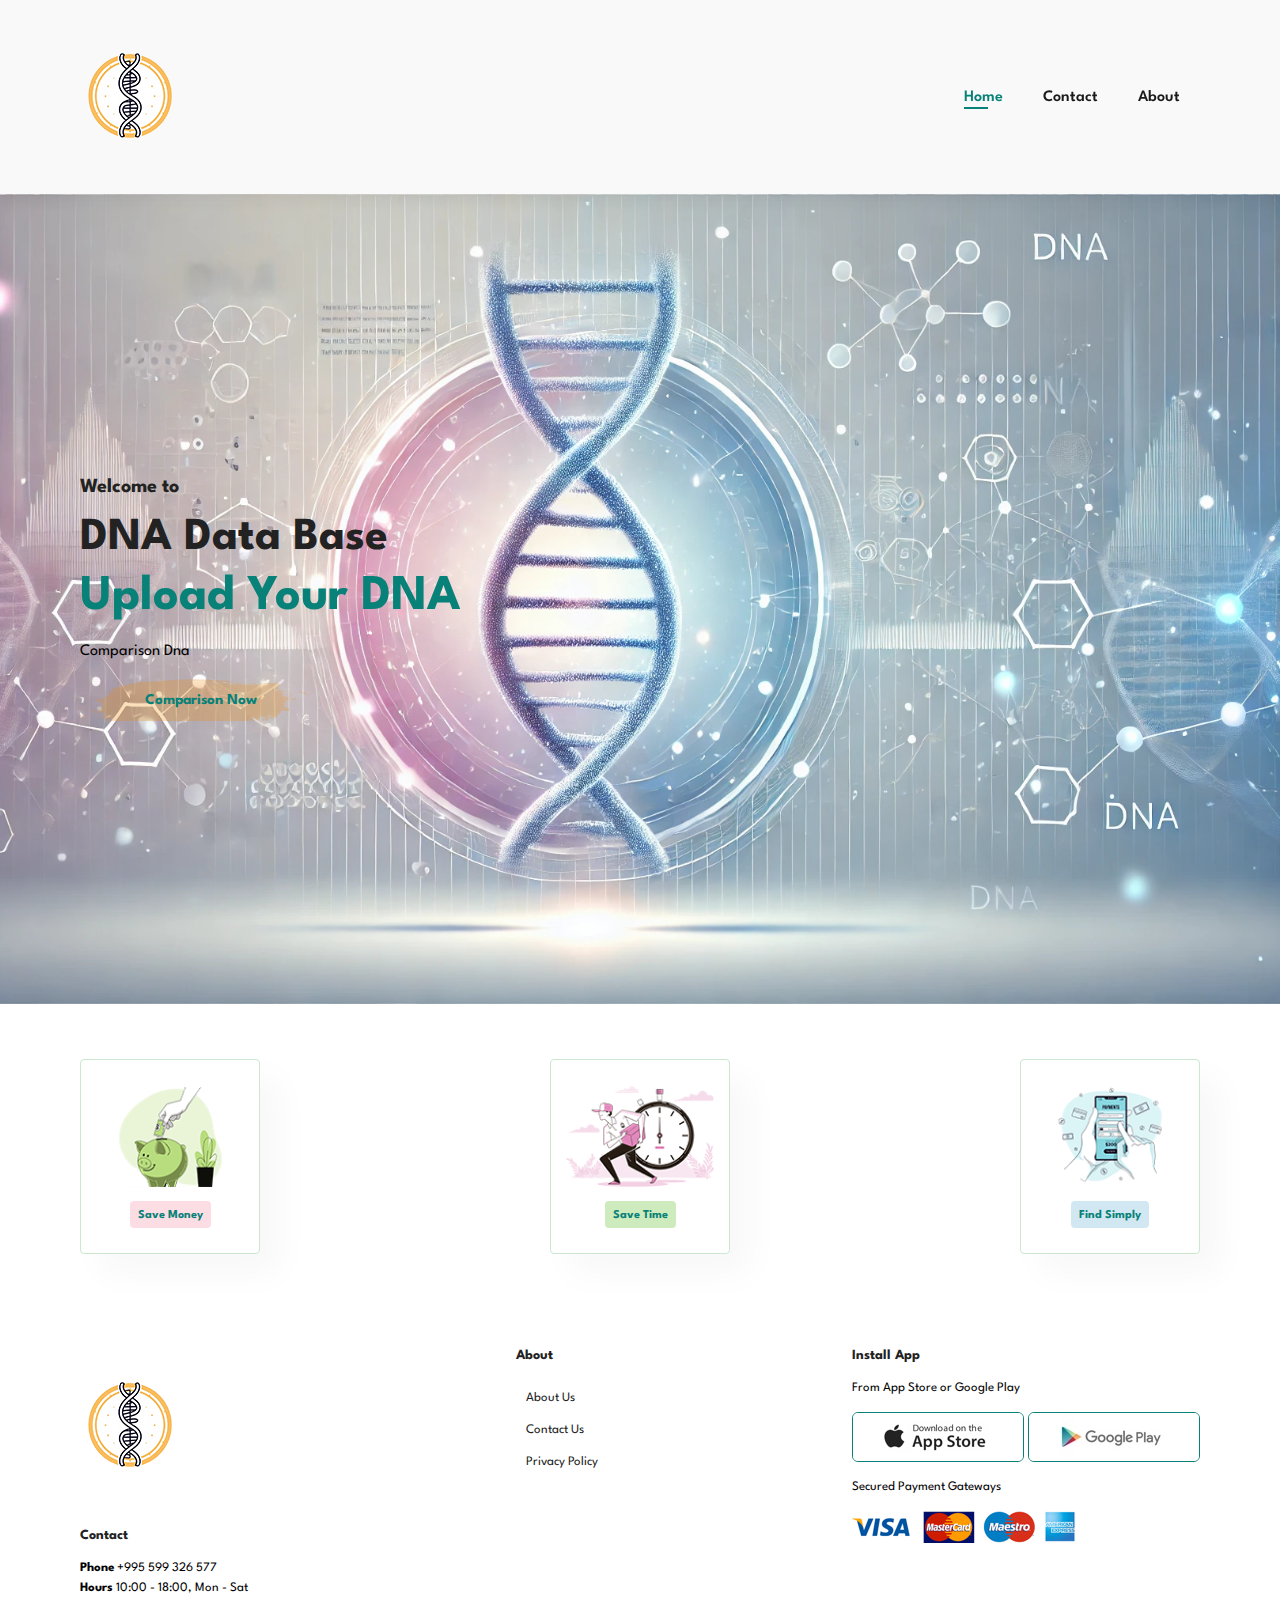
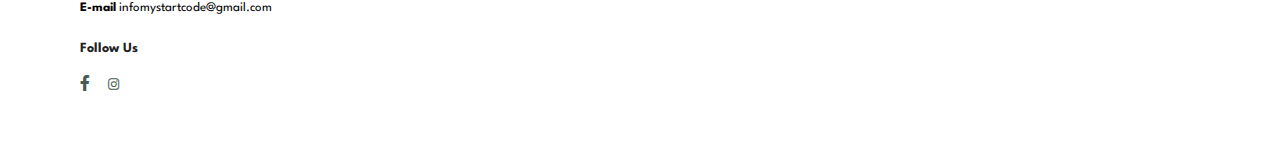
<file: index.html>
<!DOCTYPE html>
<html lang="en">
<head>
    <meta charset="UTF-8">
    <link rel="shortcut icon" type="x-icon" href="img/logo.png">
    <meta http-equiv="X-UA-Compatible" content="IE=edge">
    <meta name="viewport" content="width=device-width, initial-scale=1.0">
    <link rel="stylesheet" href="styles.css">
    <link rel="stylesheet" href="https://pro.fontawesome.com/releases/v5.10.0/css/all.css" />

    <title>DataGene</title>

</head>
<body>
        <section id="header">
            <a href="#"><img src="img/logo.png" class="logo" alt=""></a>

                <div>
                    <ul id="navbar">
                        <li><a class="active" href="index.html">Home</a></li>
                        <li><a href="contact.html">Contact</a></li>
                        <li><a href="about.html">About</a></li>
                    </ul>
                </div>        
        </section>

        
        <section id="hero">
            <h4>Welcome to</h4>
            <h2>DNA Data Base</h2>
            <h1>Upload Your DNA</h1>
            <p>Comparison Dna</p>
        <a href="payment.html">   
            <button >Comparison Now</button>
        </a>     
        </section>

        <section id="feature" class="section-p1">
            <div class="fe-box">
                <img src="./img/features/f3.png" alt="">
                <h6>Save Money</h6>

            </div>
            <div class="fe-box">
                <img src="./img/features/f2.png" alt="">
                <h6>Save Time</h6>

            </div>
            <div class="fe-box">
                <img src="./img/features/f1.png" alt="">
                <h6>Find Simply</h6>

        </section>

       

        <footer class="section-p1">
            <div class="col">
                <img  class="logo"  src="img/logo.png" alt="">
                <h4>Contact</h4>
                <p><strong>Phone</strong> +995 599 326 577</p>
                <p><strong>Hours</strong> 10:00 - 18:00, Mon - Sat</p>
                <p><strong>E-mail</strong> infomystartcode@gmail.com</p>
                <div class="follow">
                    <h4>Follow Us</h4>
                    <div class="icon">
                        <i class="fab fa-facebook-f"></i>
                        <a href="https://www.instagram.com/mystartcode.ge/followers/mutualOnly">
                        <i class="fab fa-instagram"></i>
                        </a>
                    </div>
                </div>
            </div>

            <div class="col">
                <h4>About</h4>
                <a href="about.html">About Us</a>
                <a href="contact.html">Contact Us</a>
                <a href="#">Privacy Policy</a>
            </div>


            <div class="col install">
                <h4>Install App</h4>
                <p>From App Store or Google Play</p>
                <div class="row">
                    <img src="img/pay/app.jpg" alt="">
                    <img src="img/pay/play.jpg" alt="">
                </div>
                <p>Secured Payment Gateways</p>
                <img src="img/pay/pay.png" alt="">
            </div>

        </footer>

    <script src="script.js"></script>
</body>
</html>
</file>
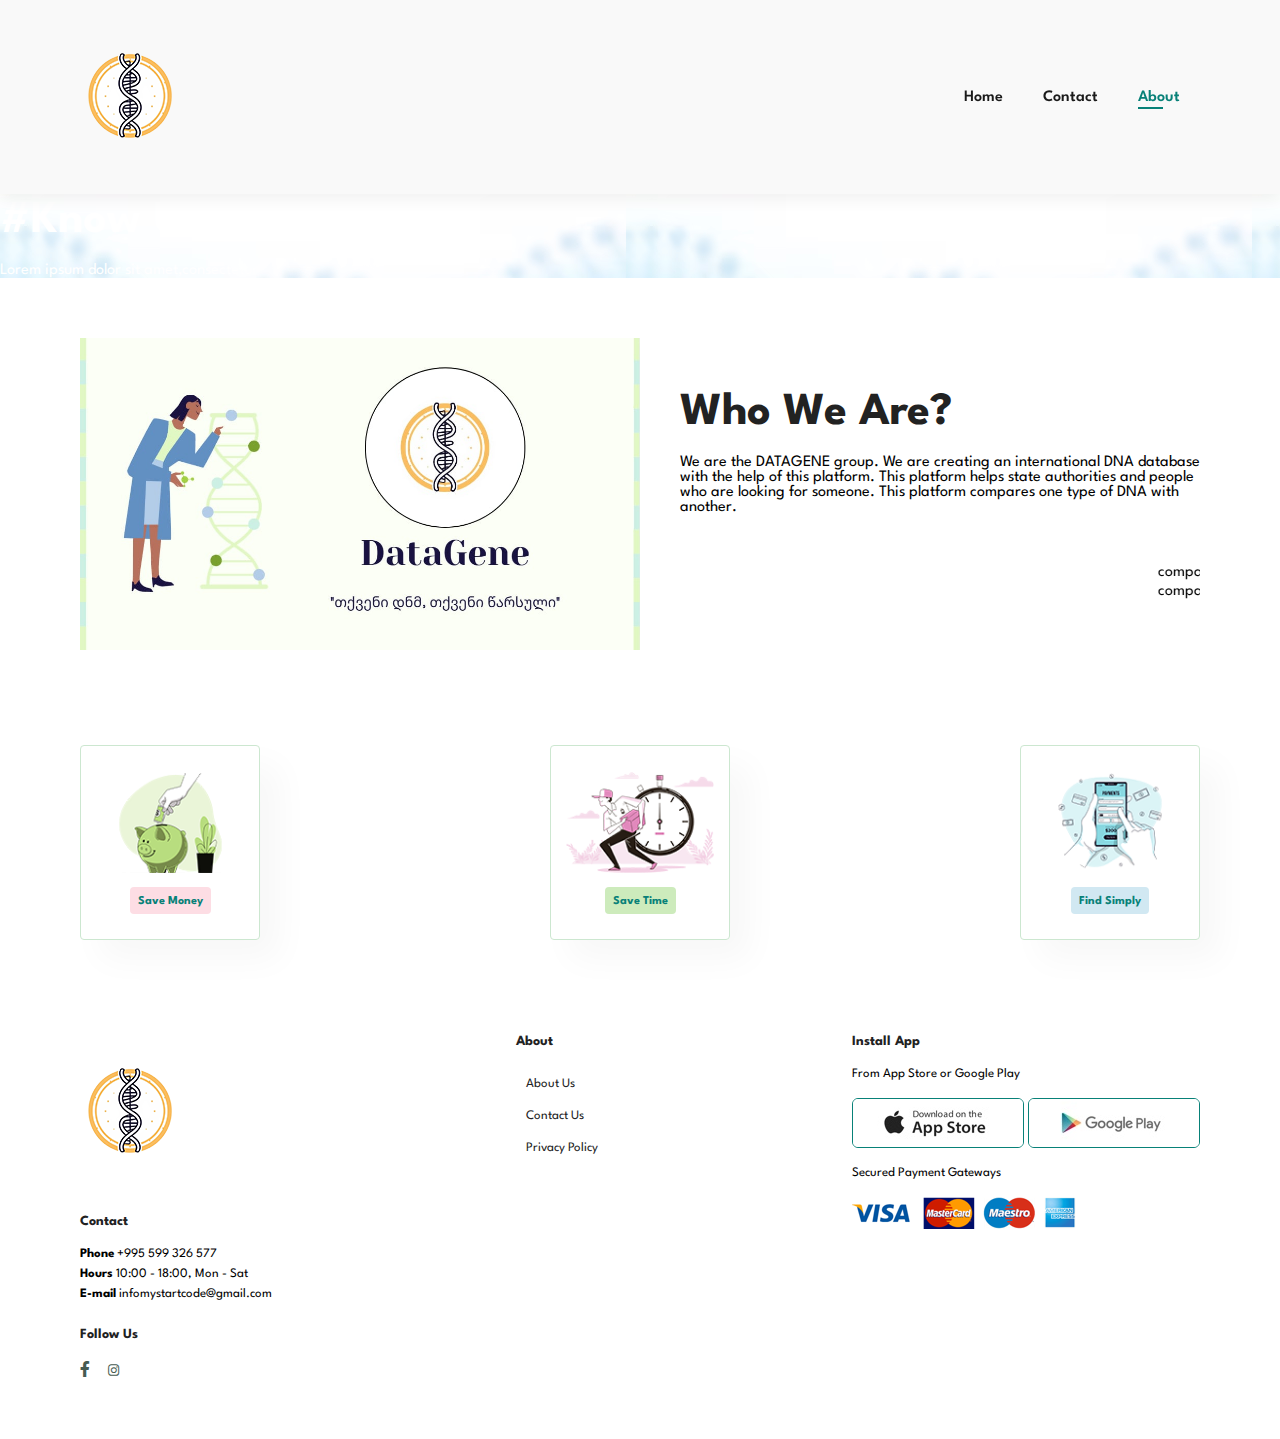
<file: about.html>
<!DOCTYPE html>
<html lang="en">
<head>
    <meta charset="UTF-8">
    <link rel="shortcut icon" type="x-icon" href="img/logo.png">
    <meta http-equiv="X-UA-Compatible" content="IE=edge">
    <meta name="viewport" content="width=device-width, initial-scale=1.0">
    <link rel="stylesheet" href="styles.css">
    <link rel="stylesheet" href="https://pro.fontawesome.com/releases/v5.10.0/css/all.css" />
    <title>DataGene/About</title>

</head>
<body>
        <section id="header">
            <a href="#"><img src="img/logo.png" class="logo" alt=""></a>

                <div>
                    <ul id="navbar">
                        <li><a href="index.html">Home</a></li>
                        <li><a href="contact.html">Contact</a></li>
                        <li><a  class="active" href="about.html">About</a></li>
                    </ul>
        </section>

        <section id="page-header" class="about-header" >
            <h2>#Know Us</h2>
            <p>Lorem ipsum dolor sit amet,consectetur </p>
        </section>

        <section id="about-head" class="section-p1">
            <img src="img/about/about.jpg" alt="">
            <div>
                <h2>Who We Are?</h2>
                <p>We are the DATAGENE group. We are creating an international DNA database with the help of this platform. This platform helps state authorities and people who are looking for someone. This platform compares one type of DNA with another.</p>

                <br><br>

                <marquee bgcolor="#fff" loop="-1" scrollamount="5"  >compares one type of DNA with another</marquee>
                <marquee bgcolor="#fff" loop="-1" scrollamount="5"  >compares one type of DNA with another</marquee>

            </div>
        </section>

     
        
        <section id="feature" class="section-p1">
            <div class="fe-box">
                <img src="./img/features/f3.png" alt="">
                <h6>Save Money</h6>

            </div>
            <div class="fe-box">
                <img src="./img/features/f2.png" alt="">
                <h6>Save Time</h6>

            </div>
            <div class="fe-box">
                <img src="./img/features/f1.png" alt="">
                <h6>Find Simply</h6>

        </section>

        <footer class="section-p1">
            <div class="col">
                <img  class="logo"  src="img/logo.png" alt="">
                <h4>Contact</h4>
                <p><strong>Phone</strong> +995 599 326 577</p>
                <p><strong>Hours</strong> 10:00 - 18:00, Mon - Sat</p>
                <p><strong>E-mail</strong> infomystartcode@gmail.com</p>
                <div class="follow">
                    <h4>Follow Us</h4>
                    <div class="icon">
                        <i class="fab fa-facebook-f"></i>
                        <a href="https://www.instagram.com/mystartcode.ge/followers/mutualOnly">
                        <i class="fab fa-instagram"></i>
                        </a>
                    </div>
                </div>
            </div>

            <div class="col">
                <h4>About</h4>
                <a href="about.html">About Us</a>
                <a href="contact.html">Contact Us</a>
                <a href="#">Privacy Policy</a>
            </div>

            <div class="col install">
                <h4>Install App</h4>
                <p>From App Store or Google Play</p>
                <div class="row">
                    <img src="img/pay/app.jpg" alt="">
                    <img src="img/pay/play.jpg" alt="">
                </div>
                <p>Secured Payment Gateways</p>
                <img src="img/pay/pay.png" alt="">
            </div>

        </footer>
    <script src="script.js"></script>
</body>
</html>
</file>
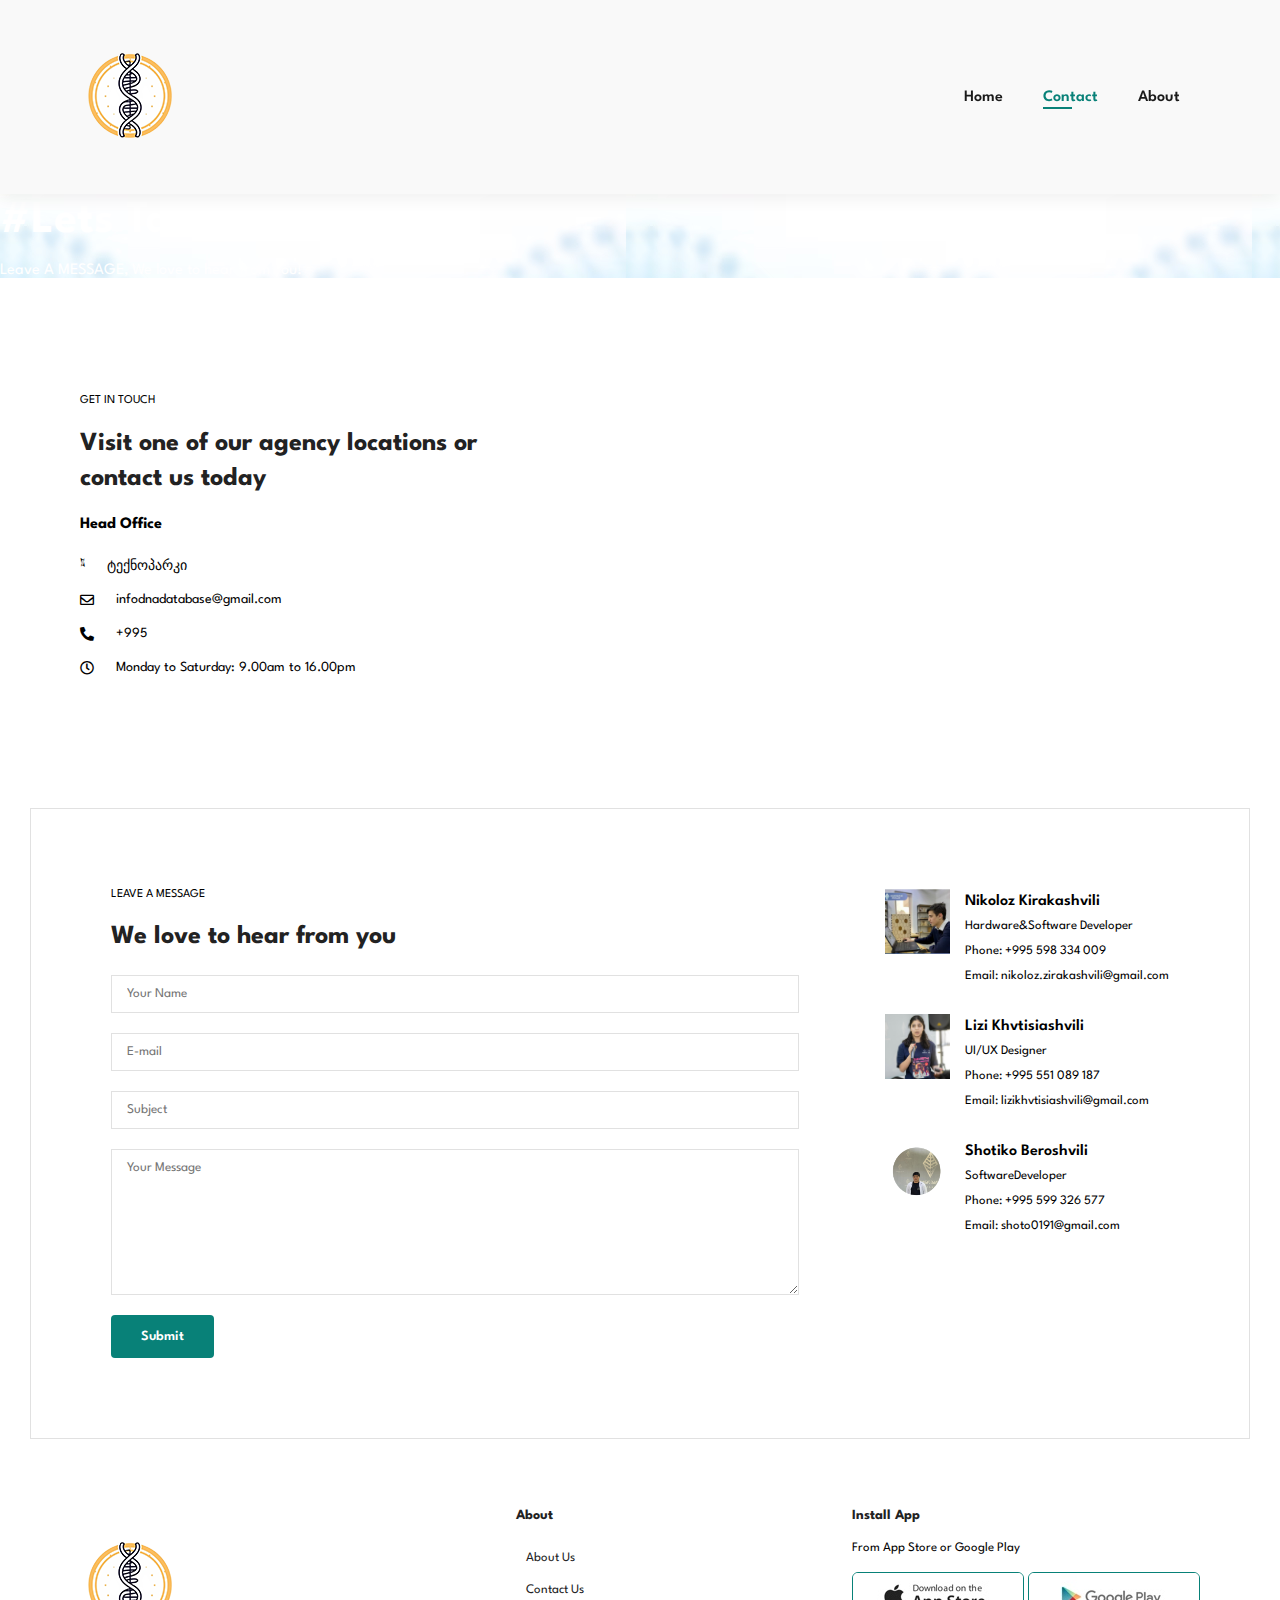
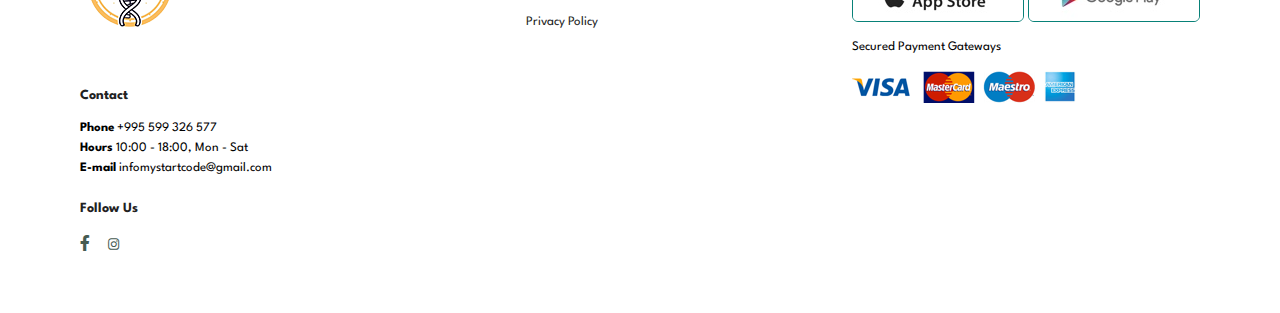
<file: contact.html>
<!DOCTYPE html>
<html lang="en">
<head>
    <meta charset="UTF-8">
    <link rel="shortcut icon" type="x-icon" href="img/logo.png">
    <meta http-equiv="X-UA-Compatible" content="IE=edge">
    <meta name="viewport" content="width=device-width, initial-scale=1.0">
    <link rel="stylesheet" href="styles.css">
    <link rel="stylesheet" href="https://pro.fontawesome.com/releases/v5.10.0/css/all.css" />
    <title>DataGene/Contact</title>

</head>
<body>
        <section id="header">
            <a href="#"><img src="img/logo.png" class="logo" alt=""></a>

                <div>
                    <ul id="navbar">
                        <li><a href="index.html">Home</a></li>
                        <li><a class="active" href="contact.html">Contact</a></li>
                        <li><a href="about.html">About</a></li>
                    </ul>
                </div>        
        </section>


        <section id="page-header" class="about-header" >
            <h2>#Lets Talk</h2>
            <p>Leave A MESSAGE, We love to hear from you!</p>
        </section>    

        <section id="contact-details" class="section-p1">
           <div class="details">
                <span>GET IN TOUCH</span>
                <h2>Visit one of our agency locations or contact us today</h2>
                <h3>Head Office</h3>
                <div>
                  <li>
                    <i class="fal fa-map"></i>
                    <p>ტექნოპარკი</p>
                  </li> 
                  
                  <li>
                    <i class="far fa-envelope"></i>
                    <p>infodnadatabase@gmail.com</p>
                  </li> 
                  
                  <li>
                    <i class="fas fa-phone-alt"></i>
                    <p>+995</p> 
                  </li> 
                  
                  <li>
                    <i class="far fa-clock"></i>
                    <p>Monday to Saturday: 9.00am to 16.00pm</p>
                  </li> 
                </div>
            </div>
            
            <div class="map">
                <iframe src="https://www.google.com/maps/embed?pb=!1m18!1m12!1m3!1d23136.45891730281!2d45.77437891641569!3d41.74638300576876!2m3!1f0!2f0!3f0!3m2!1i1024!2i768!4f13.1!3m3!1m2!1s0x404687756a5c4f0d%3A0x3038bbb168b56108!2z4YOS4YOj4YOg4YOv4YOQ4YOQ4YOc4YOY!5e0!3m2!1ska!2sge!4v1729967089933!5m2!1ska!2sge" width="600" height="450" style="border:0;" allowfullscreen="" loading="lazy" referrerpolicy="no-referrer-when-downgrade"></iframe>
            </div>
        </section>

        <section id="form-details">
            <form action="">
                <span>LEAVE A MESSAGE</span>
                <h2>We love to hear from you</h2>
                <input type="text" placeholder="Your Name">
                <input type="text" placeholder="E-mail">
                <input type="text" placeholder="Subject">
                <textarea name="" id="" cols="30" rows="10" placeholder="Your Message"></textarea>
                <button class="normal">Submit</button>
            </form>

            <div class="people">
            <div>    
                <img src="img/people/2.jpg"  alt="">
                <p><span>Nikoloz Kirakashvili</span>Hardware&Software Developer<br>Phone: +995 598 334 009<br>Email: nikoloz.zirakashvili@gmail.com</p>
            </div>

            <div>
                <img src="img/people/liza.jpg"  alt="">
                <p><span>Lizi Khvtisiashvili</span>UI/UX Designer<br>Phone: +995 551 089 187<br>Email: lizikhvtisiashvili@gmail.com</p>
            </div>

            <div>
                <img src="img/people/1.png"  alt="">
                <p><span>Shotiko Beroshvili</span>SoftwareDeveloper<br>Phone: +995 599 326 577<br>Email: shoto0191@gmail.com</p>
            </div>
        
            </div>  
        </section>

       

        <footer class="section-p1">
            <div class="col">
                <img  class="logo"  src="img/logo.png" alt="">
                <h4>Contact</h4>
                <p><strong>Phone</strong> +995 599 326 577</p>
                <p><strong>Hours</strong> 10:00 - 18:00, Mon - Sat</p>
                <p><strong>E-mail</strong> infomystartcode@gmail.com</p>
                <div class="follow">
                    <h4>Follow Us</h4>
                    <div class="icon">
                        <i class="fab fa-facebook-f"></i>
                        <a href="https://www.instagram.com/mystartcode.ge/followers/mutualOnly">
                        <i class="fab fa-instagram"></i>
                        </a>
                    </div>
                </div>
            </div>

            <div class="col">
                <h4>About</h4>
                <a href="about.html">About Us</a>
                <a href="contact.html">Contact Us</a>
                <a href="#">Privacy Policy</a>
            </div>

            

            <div class="col install">
                <h4>Install App</h4>
                <p>From App Store or Google Play</p>
                <div class="row">
                    <img src="img/pay/app.jpg" alt="">
                    <img src="img/pay/play.jpg" alt="">
                </div>
                <p>Secured Payment Gateways</p>
                <img src="img/pay/pay.png" alt="">
            </div>

        </footer>

    <script src="script.js"></script>
</body>
</html>
</file>
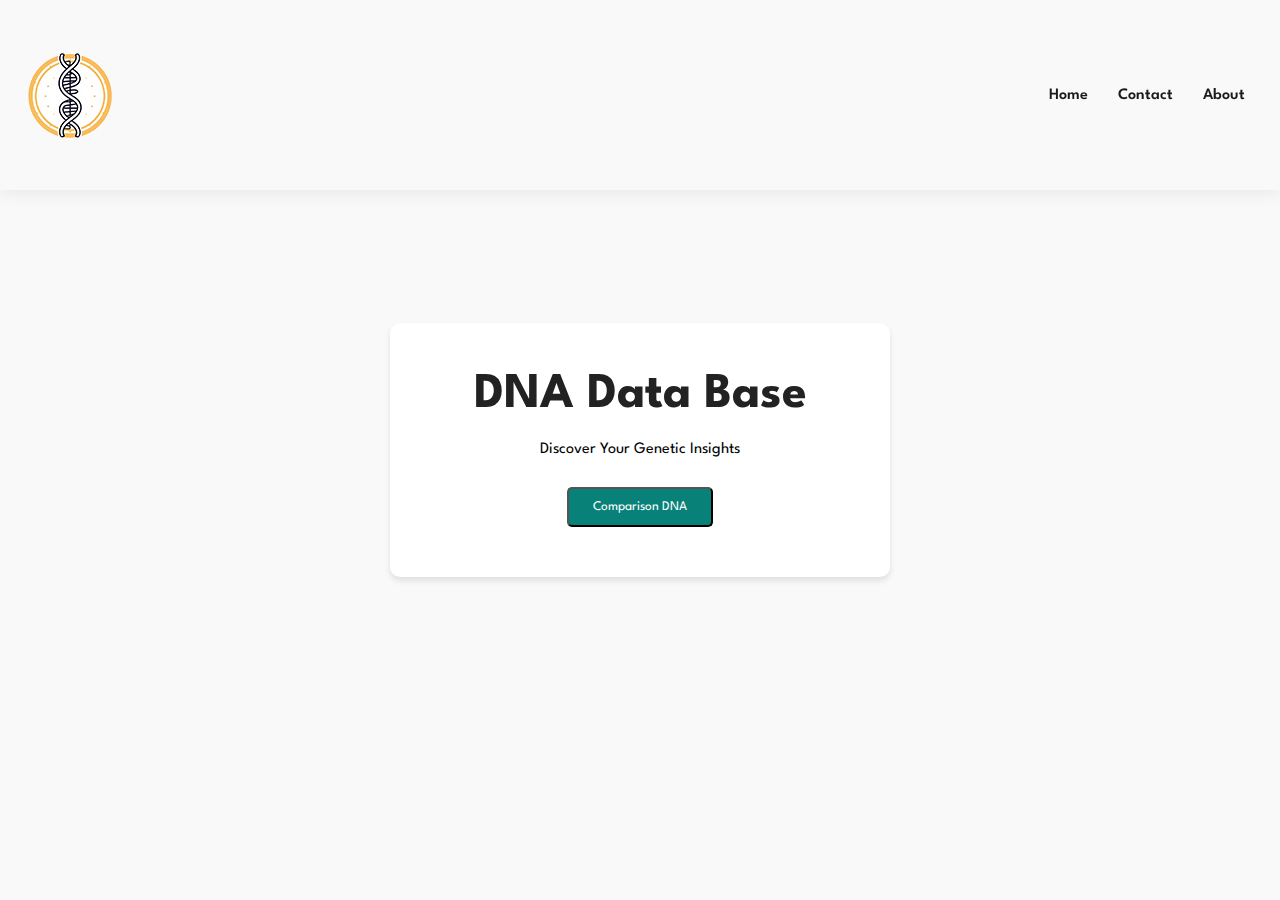
<file: payment.html>
<!DOCTYPE html>
<html lang="en">
<head>
    <meta charset="UTF-8">
    <link rel="shortcut icon" type="x-icon" href="img/logo.png">
    <meta http-equiv="X-UA-Compatible" content="IE=edge">
    <meta name="viewport" content="width=device-width, initial-scale=1.0">
    <link rel="stylesheet" href="styles.css">
    <link rel="stylesheet" href="https://pro.fontawesome.com/releases/v5.10.0/css/all.css" />
    <title>DNA Database - Payment & Free Trial</title>
    <style>
        /* Reset and Base Styles */
        * {
            margin: 0;
            padding: 0;
            box-sizing: border-box;
            font-family: 'Spartan', sans-serif;
        }

        body {
            width: 100%;
            background-color: #f9f9f9;
            display: flex;
            justify-content: center;
            align-items: center;
            min-height: 100vh;
            padding: 20px;
        }

        /* Header Styles */
        #header {
            display: flex;
            align-items: center;
            justify-content: space-between;
            padding: 20px;
            background: #f9f9f9;
            box-shadow: 0 5px 15px rgba(0, 0, 0, 0.06);
            position: fixed;
            top: 0;
            left: 0;
            width: 100%;
            z-index: 1000;
        }

        .logo {
            max-width: 150px;
        }

        #navbar {
            display: flex;
            align-items: center;
        }

        #navbar a {
            text-decoration: none;
            color: #1a1a1a;
            margin: 0 15px;
            font-weight: 600;
            transition: color 0.3s ease;
        }

        #navbar a:hover {
            color: #088178;
        }

        /* Container Styles */
        .container {
            background-color: white;
            border-radius: 10px;
            box-shadow: 0 4px 6px rgba(0, 0, 0, 0.1);
            padding: 40px;
            width: 100%;
            max-width: 500px;
            text-align: center;
        }

        /* Button Styles */
        .btn {
            display: inline-block;
            padding: 12px 24px;
            margin: 10px;
            background-color: #088178;
            color: white;
            text-decoration: none;
            border-radius: 5px;
            transition: background-color 0.3s ease;
        }

        .btn:hover {
            background-color: #066f64;
        }

        /* Payment Form Styles */
        #payment-form {
            display: none;
        }

        #payment-form input {
            width: 100%;
            padding: 10px;
            margin: 10px 0;
            border: 1px solid #ddd;
            border-radius: 4px;
        }

        /* Free Trial Styles */
        .free-trial-banner {
            background-color: #088178;
            color: white;
            padding: 10px;
            margin-bottom: 20px;
            border-radius: 4px;
        }

        /* Plan Selection Styles */
        .plan-options {
            display: flex;
            justify-content: space-between;
            margin-bottom: 20px;
        }

        .plan-card {
            border: 1px solid #ddd;
            border-radius: 4px;
            padding: 15px;
            width: 45%;
            text-align: center;
            cursor: pointer;
            transition: all 0.3s ease;
        }

        .plan-card:hover, .plan-card.selected {
            border-color: #088178;
            background-color: #f0f8ff;
        }
    </style>
</head>
<body>
    <!-- Header -->
    <header id="header">
        <img src="img/logo.png" alt="DNA Database Logo" class="logo">
        <nav id="navbar">
            <a href="index.html">Home</a>
            <a href="contact.html">Contact</a>
            <a href="about.html">About</a>
        </nav>
    </header>

    <!-- Main Container -->
    <div class="container">
        <!-- Welcome Section -->
        <div id="welcome-section">
            <h1>DNA Data Base</h1>
            <p>Discover Your Genetic Insights</p>
            <button id="comparison-btn" class="btn">Comparison DNA</button>
        </div>

        <!-- Payment Section -->
        <div id="payment-section" style="display:none;">
            <div class="free-trial-banner">
                🎉 Start Your 2-Week Free Trial! No Credit Card Required 🎉
            </div>

            <div class="plan-options">
                <div class="plan-card monthly" data-plan="monthly">
                    <h3>Monthly</h3>
                    <p>$9.99/month</p>
                </div>
                <div class="plan-card yearly" data-plan="yearly">
                    <h3>Yearly</h3>
                    <p>$99.99/year</p>
                    <p><strong>Save 16%</strong></p>
                </div>
            </div>

            <div id="payment-form">
                <h2>Payment Details</h2>
                <form>
                    <input type="text" placeholder="Full Name" required>
                    <input type="email" placeholder="Email Address" required>
                    <input type="text" placeholder="Card Number" required>
                    <div style="display: flex;">
                        <input type="text" placeholder="MM/YY" style="width: 50%; margin-right: 10px;" required>
                        <input type="text" placeholder="CVV" style="width: 50%;" required>
                    </div>
                    <button type="submit" class="btn">Start Subscription</button>
                </form>
            </div>

            <div id="free-trial-btn">
                <button onclick="navigateToPage()" class="btn">Start 2-Week Free Trial</button>
            </div>
            
            <script>
                function navigateToPage() {
                    window.location.href = "py.html"; // Navigate to the desired page
                }
            </script>
            
        </div>
    </div>

    <script>
        document.addEventListener('DOMContentLoaded', () => {
            const comparisonBtn = document.getElementById('comparison-btn');
            const welcomeSection = document.getElementById('welcome-section');
            const paymentSection = document.getElementById('payment-section');
            const planCards = document.querySelectorAll('.plan-card');
            const paymentForm = document.getElementById('payment-form');
            const freeTrialBtn = document.getElementById('free-trial-btn');

            // Check if free trial is active
            function checkTrialStatus() {
                const trialInfo = JSON.parse(localStorage.getItem('dnaTrialInfo'));
                
                if (trialInfo) {
                    const today = new Date();
                    const trialEnd = new Date(trialInfo.endDate);

                    if (today <= trialEnd) {
                        // Redirect to DNA analyzer
                        window.location.href = 'py.html';
                        return true;
                    }
                }
                return false;
            }

            // Comparison button click handler
            comparisonBtn.addEventListener('click', () => {
                // If trial is active, go to DNA analyzer
                if (checkTrialStatus()) return;

                // Otherwise, show payment section
                welcomeSection.style.display = 'none';
                paymentSection.style.display = 'block';
            });

            // Plan selection
            planCards.forEach(card => {
                card.addEventListener('click', () => {
                    planCards.forEach(c => c.classList.remove('selected'));
                    card.classList.add('selected');
                    freeTrialBtn.style.display = 'none';
                    paymentForm.style.display = 'block';
                });
            });

            // Payment form submission
            const form = paymentSection.querySelector('form');
            form.addEventListener('submit', (e) => {
                e.preventDefault();
                startFreeTrial();
            });

            // Free trial function
            function startFreeTrial() {
                const trialStartDate = new Date();
                const trialEndDate = new Date(trialStartDate);
                trialEndDate.setDate(trialStartDate.getDate() + 14);

                // Store trial information in localStorage
                localStorage.setItem('dnaTrialInfo', JSON.stringify({
                    startDate: trialStartDate,
                    endDate: trialEndDate
                }));

                // Redirect to DNA analyzer
                window.location.href = 'py.html';
            }
        });
    </script>
</body>
</html>
</file>
<file: styles.css>
@import url('https://fonts.googleapis.com/css2?family=Spartan:wght@100;200;300;400;500;600;700;800;900&display=swap');

* {
    margin: 0;
    padding: 0;
    box-sizing: border-box;
    font-family: 'Spartan', sans-serif;
}

h1 {
    font-size: 50px;
    line-height: 64px;
    color: #222;
}

h1 {
    font-size: 50px;
    line-height: 64px;
    color: #222;
}

h2 {
    font-size: 46px;
    line-height: 54px;
    color: #222;
}

h4 {
    font-size: 20px;
    color: #222;
}

h6 {
    font-weight: 700;
    font-size: 12px;
}

P {
    font-size: 16px;
    color: #000000;
    margin: 15px 0 20px 0;
}

.section-p1 {
    padding: 40px 80px;
}

.section-m1 {
    margin: 40px 0;  
}

button.normal{
    font-size: 14px;
    font-weight: 600;
    padding: 15px 30px;
    color: #000;
    background-color: #fff;
    border-radius: 4px;
    cursor: pointer;
    border: none;
    outline: none;
    transition: 0.2s;
}

button.white{
    font-size: 13px;
    font-weight: 600;
    padding: 11px 18px;
    color: #fff;
    background-color: transparent;
    cursor: pointer;
    border: 1px solid#fff;
    outline: none;
    transition: 0.2s;
}

body {
    width: 100%;
}

/* header start */
#header{
    display: flex;
    align-items: center;
    justify-content: space-between;
    padding: 20px 80px;
    background: #f9f9f9;
    box-shadow: 0 5px 15px rgba(0, 0, 0, 0.06);
    z-index: 999;
    position: sticky;
    top: 0;
    left: 0;

}

#navbar{
    display: flex;
    align-items: center;
    justify-content: center;
}

#navbar li{
    list-style: none;
    padding: 0 20px;
    position: relative;
}

#navbar li a{
    text-decoration: none;
    font-size: 16px;
    font-weight: 600;
    color: #1a1a1a;
    transition: 0.3s ease;
}

#navbar li a:hover,
#navbar li a.active {
    color: #088178;
}

#navbar li a.active::after,
#navbar li a:hover::after{
    content: "";
    width: 30%;
    height: 2px;
    background: #088178;
    position: absolute;
    bottom: -4px;
    left: 20px;
}

/* home page */
#hero{
    background-image: url(img/cover.webp);
    height: 90vh;
    width: 100%;
    background-size: cover;
    background-position: top 25% right 0;
    padding: 0 80px;
    display: flex;
    flex-direction: column;
    align-items: flex-start;
    justify-content: center;
}
#hero h4{
    padding-bottom: 15px;
}
#hero h1{
    color: #088178;
}

#hero button{
    background-image: url("img/button.png");
    background-color: transparent;
    color: #088178;
    border: 0;
    padding: 14px 80px 14px 65px;
    background-repeat: no-repeat;
    cursor: pointer;
    font-weight: 700;
    font-size: 15px;
}
#feature{
    display: flex;
    align-items: center;
    justify-content: space-between;
    flex-wrap: wrap;
}

#feature .fe-box{
    width: 180px;
    text-align: center;
    padding: 25px 15px;
    box-shadow: 20px 20px 34px rgba(0, 0, 0, 0.03);
    border: 1px solid #cce7d0;
    border-radius: 4px;
    margin: 15px 0;
}

#feature .fe-box:hover{
    box-shadow: 10px 10px 54px rgba(70, 62, 221, 0.1);

}
#feature .fe-box img{
    width: 100%;
    margin-bottom: 10px;
}

#feature .fe-box h6 {
    display: inline-block;
    padding: 9px 8px 6px 8px;
    line-height: 1;
    border-radius: 4px;
    color: #088178;
    background-color: #fddde4;
}

#feature .fe-box:nth-child(2) h6{
    background-color: #cdebbc;
}

#feature .fe-box:nth-child(3) h6{
    background-color: #d1e8f2;
}

#feature .fe-box:nth-child(4) h6{
    background-color: #cdd4f8;
}

#feature .fe-box:nth-child(5) h6{
    background-color: #f6dbf6;
}

#feature .fe-box:nth-child(6) h6{
    background-color: #fff2e5;
}

/* Contact Page */

#page-header.about-header{
    background-image: url("img/Cover/cover.png");
}
#about-head{
    display: flex;
    align-items: center;
}

#about-head img{
    width: 50%;
    height: auto;
}
#about-head div{
    padding-left: 40px;
}
#page-header.about-header h2{
    color: #fff;
}
#page-header.about-header p{
    color: #fff;
}
#about-web{
    text-align: center;
}

#contact-details{
    display: flex;
    align-items: center;
    justify-content: space-between;
}
#contact-details .details{
    width: 40%;
}

#contact-details .details span,
#form-details form span{
    font-size: 12px;
}

#contact-details .details h2,
#form-details form h2{
    font-size: 26px;
    line-height: 35px;
    padding: 20px 0;
}

#contact-details .details h3{
    font-size: 16px;
    padding-bottom: 15px;
}

#contact-details .details li{
    list-style: none;
    display: flex;
    padding: 10px 0;
}
#contact-details .details li i{
    font-size: 14px;
    padding-right: 22px;
}
#contact-details .details li p{
    margin: 0;
    font-size: 14px;
}
#contact-details .map{
    width: 55%;
    height: 400px;
}
#contact-details .map iframe{
    width: 100%;
    height: 100%;
}
#form-details{
    display: flex;
    justify-content: space-between;
    margin: 30px;
    padding: 80px;
    border: 1px solid #e1e1e1;
}
#form-details form {
    width: 65%;
    display: flex;
    flex-direction: column;
    align-items: flex-start;
}

#form-details form input,
#form-details form textarea {
    width: 100%;
    padding: 12px 15px;
    outline: none;
    margin-bottom: 20px;
    border: 1px solid #e1e1e1;
}

#form-details form button{
    background-color: #088178;
    color: #fff;
}

#form-details .people div{
    padding-bottom: 25px;
    display: flex;
    align-items: flex-start;
}

#form-details .people div img{
    width: 65px;
    height: 65px;
    object-fit: cover;
    margin-right: 15px;
}

#form-details .people div p{
    margin: 0;
    font-size: 13px;
    line-height: 25px;
}

#form-details .people div p span {
    display: block;
    font-size: 16px;
    font-weight: 600;
    color: #000;
}


footer{
    display: flex;
    flex-wrap: wrap;
    justify-content: space-between;
}

footer .col{
    display: flex;
    flex-direction: column;
    align-items: flex-start;
    margin-bottom: 20px;

}

footer .logo{
    margin-bottom: 30px;
}

footer h4{
    font-size: 14px;
    padding-bottom: 20px;
}

footer p{
    font-size: 13px;
    margin: 0 0 8px 0;
}

footer a{
    font-size: 13px;
    text-decoration: none;
    color: #222;
    margin: 10px;
}

footer .follow{
    margin-top: 20px;
}

footer .follow i{
    color: #465b52;
    padding-right: 4px;
    cursor: pointer;
}

footer .install .row img{
    border: 1px solid #088178;
    border-radius: 6px;
}
footer .install img{
    margin: 10px 0 15px 0;
}
footer .follow i:hover,
footer a:hover {
    color: #088178;
}

footer .copyright{
    width: 100%;
    text-align: center;
}
</file>
